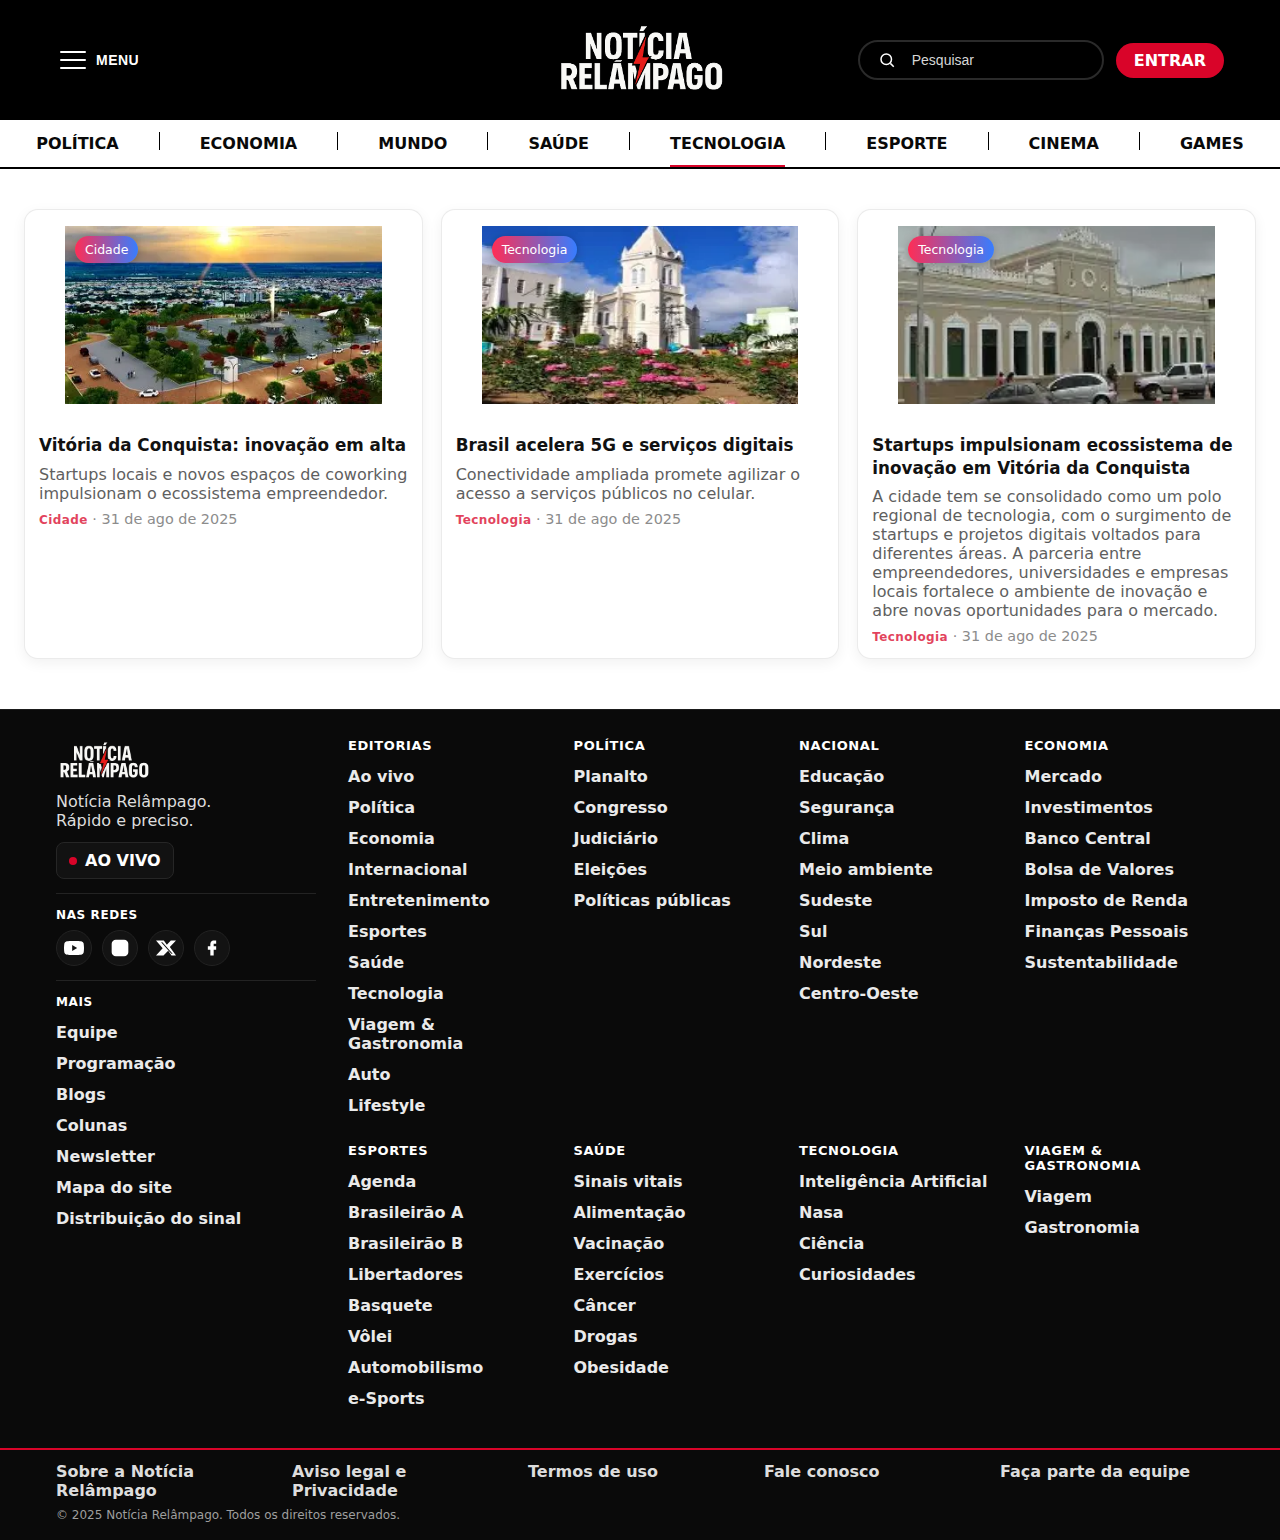
<file: Site Notícia Relâmpago/index.html>
<!DOCTYPE html>
<html lang="pt-BR">
<head>
  <meta charset="utf-8" />
  <meta name="viewport" content="width=device-width, initial-scale=1" />
  <title>Notícia Relâmpago</title>

  <!-- Favicon (raio) -->
  <link rel="icon" type="image/png" href="favicon.png">

  <!-- CSS principal -->
  <link rel="stylesheet" href="styles.css" />
</head>
<body>

  <!-- ===== HEADER ===== -->
  <header class="nr-header">
    <div class="nr-header__inner">
      <!-- Menu (hamburger + texto) -->
      <button class="nr-menu" aria-label="Abrir menu" aria-expanded="false" aria-controls="nr-drawer">
        <span class="nr-menu__icon">
          <span class="bar"></span>
          <span class="bar"></span>
          <span class="bar"></span>
        </span>
        <span class="nr-menu__label">MENU</span>
      </button>

      <!-- Logo central (ajuste para GitHub Pages de projeto) -->
      <a class="nr-logo" href="./" aria-label="Notícia Relâmpago - Início">
        <img src="noticia-relampago-logo.png" alt="Notícia Relâmpago" class="logo-img">
      </a>

      <!-- Busca + Botão Entrar -->
      <div class="nr-actions">
        <form class="nr-search" role="search" aria-label="Pesquisar" onsubmit="event.preventDefault()">
          <button type="submit" aria-label="Buscar" class="nr-search__icon">
            <svg viewBox="0 0 24 24" width="18" height="18" aria-hidden="true">
              <circle cx="11" cy="11" r="7" fill="none" stroke="currentColor" stroke-width="2"/>
              <line x1="16.5" y1="16.5" x2="21" y2="21" stroke="currentColor" stroke-width="2" />
            </svg>
          </button>
          <input type="search" placeholder="Pesquisar" />
        </form>
        <a href="#" class="nr-btn-enter">ENTRAR</a>
      </div>
    </div>

    <!-- Tópicos -->
    <nav class="nr-topics" aria-label="Principais tópicos">
      <a href="#">POLÍTICA</a><span class="sep"></span>
      <a href="#">ECONOMIA</a><span class="sep"></span>
      <a href="#">MUNDO</a><span class="sep"></span>
      <a href="#">SAÚDE</a><span class="sep"></span>
      <a href="#" class="is-active-topic">TECNOLOGIA</a><span class="sep"></span>
      <a href="#">ESPORTE</a><span class="sep"></span>
      <a href="#">CINEMA</a><span class="sep"></span>
      <a href="#">GAMES</a>
    </nav>
    <div class="nr-divider"></div>
  </header>

  <!-- Overlay do menu lateral -->
  <div class="nr-overlay" hidden></div>

  <!-- Sidebar estilo CNN -->
  <aside id="nr-drawer" class="nr-sidebar" aria-label="Menu lateral" hidden>
    <div class="nr-sidebar__inner">
      <h4>Principais</h4>
      <a href="#">Política</a>
      <a href="#">Economia</a>
      <a href="#">Mundo</a>
      <a href="#">Saúde</a>
      <a href="#" class="is-active">Tecnologia</a>
      <a href="#">Esporte</a>
      <a href="#">Cinema</a>
      <a href="#">Games</a>

      <h4>Mais seções</h4>
      <a href="#">Brasil</a>
      <a href="#">Opinião</a>
      <a href="#">Educação</a>
      <a href="#">Cultura</a>
      <a href="#">Ciência</a>

      <h4>Serviços</h4>
      <a href="#">Newsletter</a>
      <a href="#">Assine/Apoie</a>
      <a href="#">Anuncie</a>
      <a href="#">Contato</a>
      <a href="#">Sobre</a>
    </div>
  </aside>

  <!-- ===== CONTEÚDO ===== -->
  <main class="nr-content">
    <!-- Feed de matérias (preenchido pelo app.js com posts.json) -->
    <section id="feed" class="nr-feed"></section>
  </main>

  <!-- ===== RODAPÉ (CNN-like) ===== -->
  <footer class="nr-footer-portal">
    <div class="nrf-wrap">
      <!-- Coluna de marca / redes / ao vivo -->
      <aside class="nrf-brand">
        <img src="noticia-relampago-logo.png" alt="Notícia Relâmpago" class="nrf-logo">
        <p class="nrf-tag">Notícia Relâmpago.<br>Rápido e preciso.</p>

        <a href="#" class="nrf-live">
          <span class="dot" aria-hidden="true"></span>
          AO VIVO
        </a>

        <hr class="nrf-hr">
        <h5 class="nrf-sub">NAS REDES</h5>
        <nav class="nrf-social">
          <a href="#" aria-label="YouTube" class="ico yt">
            <svg viewBox="0 0 24 24" width="20" height="20"><path fill="currentColor" d="M23.5 6.2a3 3 0 0 0-2.1-2.1C19.4 3.5 12 3.5 12 3.5s-7.4 0-9.4.6A3 3 0 0 0 .5 6.2 31 31 0 0 0 0 12a31 31 0 0 0 .5 5.8 3 3 0 0 0 2.1 2.1c2 .6 9.4.6 9.4.6s7.4 0 9.4-.6a3 3 0 0 0 2.1-2.1A31 31 0 0 0 24 12a31 31 0 0 0-.5-5.8ZM9.8 15.5v-7l6 3.5-6 3.5Z"/></svg>
          </a>
          <a href="#" aria-label="Instagram" class="ico ig">
            <svg viewBox="0 0 24 24" width="20" height="20"><path fill="currentColor" d="M7 2h10a5 5 0 0 1 5 5v10a5 5 0 0 1-5 5H7a5 5 0 0 1-5-5V7a5 5 0 0 1 5-5Zm5 5.5a5.5 5.5 0 1 1 0 11 5.5 5.5 0 0 1 0-11Z"/></svg>
          </a>
          <a href="#" aria-label="X" class="ico x">
            <svg viewBox="0 0 24 24" width="20" height="20"><path fill="currentColor" d="M4 3h5.4l3.6 5 4.8-5H24l-7.4 7.8L24 21h-5.4l-4-5.6L9 21H0l8-8.6L0 3h4Zm2.1 2L18.4 19H20L7.6 5H6.1Z"/></svg>
          </a>
          <a href="#" aria-label="Facebook" class="ico fb">
            <svg viewBox="0 0 24 24" width="20" height="20"><path fill="currentColor" d="M13 3h4V7h-3v3h3v4h-3v7h-4v-7H7v-4h3V7a4 4 0 0 1 3-4Z"/></svg>
          </a>
        </nav>

        <hr class="nrf-hr">

        <h5 class="nrf-sub">MAIS</h5>
        <nav class="nrf-more">
          <a href="#">Equipe</a>
          <a href="#">Programação</a>
          <a href="#">Blogs</a>
          <a href="#">Colunas</a>
          <a href="#">Newsletter</a>
          <a href="#">Mapa do site</a>
          <a href="#">Distribuição do sinal</a>
        </nav>
      </aside>

      <!-- Colunas de editorias -->
      <section class="nrf-cols">
        <div class="col">
          <h4>EDITORIAS</h4>
          <a href="#">Ao vivo</a>
          <a href="#">Política</a>
          <a href="#">Economia</a>
          <a href="#">Internacional</a>
          <a href="#">Entretenimento</a>
          <a href="#">Esportes</a>
          <a href="#">Saúde</a>
          <a href="#">Tecnologia</a>
          <a href="#">Viagem & Gastronomia</a>
          <a href="#">Auto</a>
          <a href="#">Lifestyle</a>
        </div>

        <div class="col">
          <h4>POLÍTICA</h4>
          <a href="#">Planalto</a>
          <a href="#">Congresso</a>
          <a href="#">Judiciário</a>
          <a href="#">Eleições</a>
          <a href="#">Políticas públicas</a>
        </div>

        <div class="col">
          <h4>NACIONAL</h4>
          <a href="#">Educação</a>
          <a href="#">Segurança</a>
          <a href="#">Clima</a>
          <a href="#">Meio ambiente</a>
          <a href="#">Sudeste</a>
          <a href="#">Sul</a>
          <a href="#">Nordeste</a>
          <a href="#">Centro-Oeste</a>
        </div>

        <div class="col">
          <h4>ECONOMIA</h4>
          <a href="#">Mercado</a>
          <a href="#">Investimentos</a>
          <a href="#">Banco Central</a>
          <a href="#">Bolsa de Valores</a>
          <a href="#">Imposto de Renda</a>
          <a href="#">Finanças Pessoais</a>
          <a href="#">Sustentabilidade</a>
        </div>

        <div class="col">
          <h4>ESPORTES</h4>
          <a href="#">Agenda</a>
          <a href="#">Brasileirão A</a>
          <a href="#">Brasileirão B</a>
          <a href="#">Libertadores</a>
          <a href="#">Basquete</a>
          <a href="#">Vôlei</a>
          <a href="#">Automobilismo</a>
          <a href="#">e-Sports</a>
        </div>

        <div class="col">
          <h4>SAÚDE</h4>
          <a href="#">Sinais vitais</a>
          <a href="#">Alimentação</a>
          <a href="#">Vacinação</a>
          <a href="#">Exercícios</a>
          <a href="#">Câncer</a>
          <a href="#">Drogas</a>
          <a href="#">Obesidade</a>
        </div>

        <div class="col">
          <h4>TECNOLOGIA</h4>
          <a href="#">Inteligência Artificial</a>
          <a href="#">Nasa</a>
          <a href="#">Ciência</a>
          <a href="#">Curiosidades</a>
        </div>

        <div class="col">
          <h4>VIAGEM & GASTRONOMIA</h4>
          <a href="#">Viagem</a>
          <a href="#">Gastronomia</a>
        </div>
      </section>
    </div>

    <!-- Barra legal inferior -->
    <div class="nrf-legal">
      <div class="nrf-legal__inner">
        <a href="#">Sobre a Notícia Relâmpago</a>
        <a href="#">Aviso legal e Privacidade</a>
        <a href="#">Termos de uso</a>
        <a href="#">Fale conosco</a>
        <a href="#">Faça parte da equipe</a>
      </div>
      <p class="nrf-copy">© 2025 Notícia Relâmpago. Todos os direitos reservados.</p>
    </div>
  </footer>

  <!-- ===== SCRIPTS ===== -->
  <!-- Menu lateral -->
  <script>
    const btn = document.querySelector('.nr-menu');
    const drawer = document.getElementById('nr-drawer');
    const overlay = document.querySelector('.nr-overlay');

    function openMenu() {
      btn.classList.add('is-open');
      btn.setAttribute('aria-expanded', 'true');
      drawer.hidden = false;
      overlay.hidden = false;
      requestAnimationFrame(() => drawer.classList.add('open'));
    }
    function closeMenu() {
      btn.classList.remove('is-open');
      btn.setAttribute('aria-expanded', 'false');
      drawer.classList.remove('open');
      overlay.hidden = true;
      setTimeout(() => { if (!btn.classList.contains('is-open')) drawer.hidden = true; }, 200);
    }

    btn.addEventListener('click', () => {
      const expanded = btn.getAttribute('aria-expanded') === 'true';
      if (expanded) closeMenu(); else openMenu();
    });
    overlay.addEventListener('click', closeMenu);
    window.addEventListener('keydown', (e) => { if (e.key === 'Escape') closeMenu(); });
  </script>

  <!-- Feed / Carregamento de posts -->
  <script src="assets/js/app.js" defer></script>
</body>
</html>
</file>
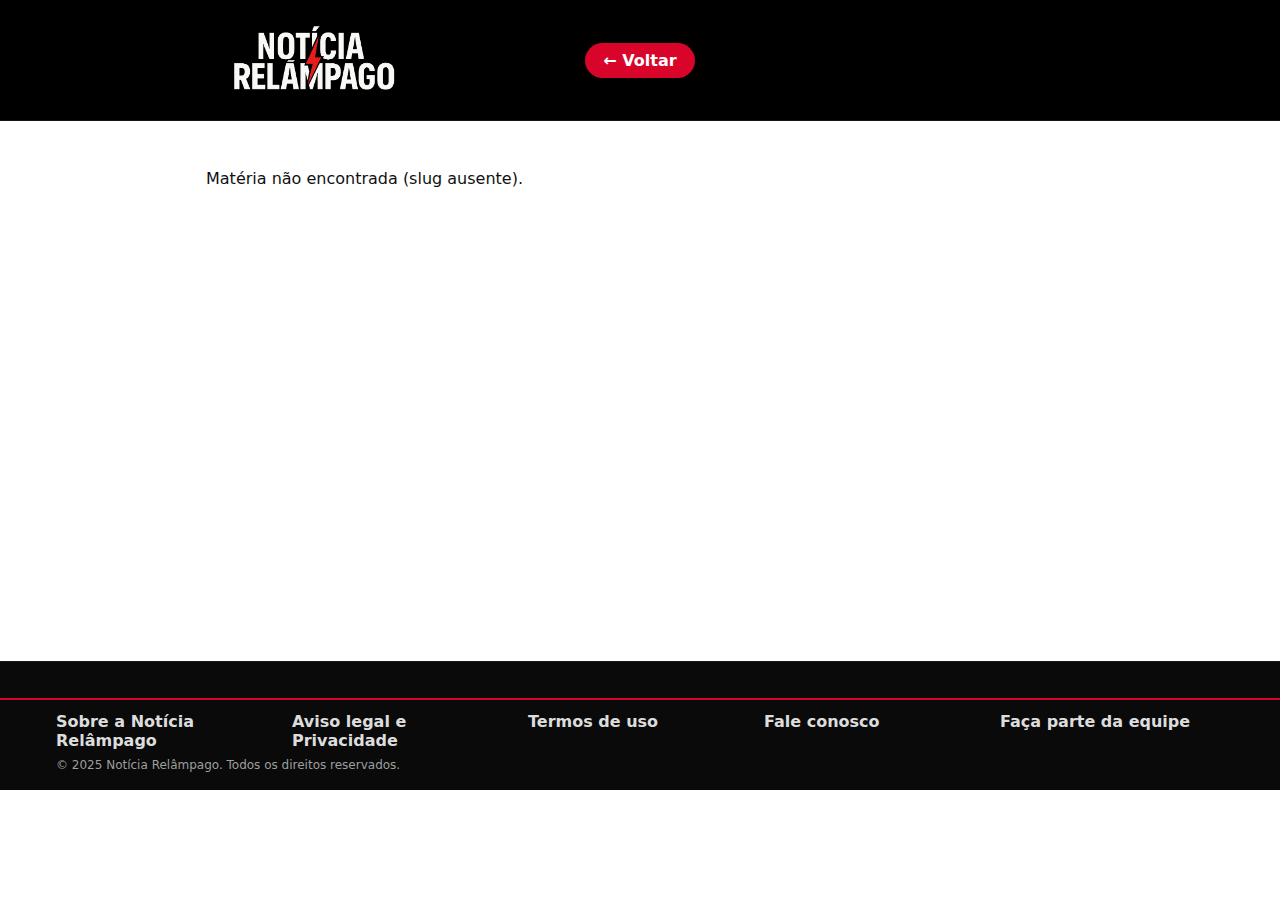
<file: Site Notícia Relâmpago/post.html>
<!DOCTYPE html>
<html lang="pt-BR">
<head>
  <meta charset="utf-8" />
  <meta name="viewport" content="width=device-width, initial-scale=1" />
  <title>Matéria • Notícia Relâmpago</title>
  <link rel="icon" type="image/png" href="favicon.png">
  <link rel="stylesheet" href="styles.css" />
</head>
<body>

  <!-- HEADER simples com logo e botão voltar -->
  <header class="nr-header" style="border-bottom:1px solid rgba(255,255,255,.08)">
    <div class="nr-header__inner">
      <!-- GitHub Pages: usar ./ para voltar pra raiz do repositório -->
      <a class="nr-logo" href="./" aria-label="Voltar para a Home">
        <img src="noticia-relampago-logo.png" alt="Notícia Relâmpago" class="logo-img">
      </a>
      <a href="./" class="nr-btn-enter" style="margin-left:auto">← Voltar</a>
    </div>
  </header>

  <!-- CONTEÚDO: o JS preenche este <article> com base no slug -->
  <main class="nr-content">
    <article id="post" class="nr-post" style="max-width:900px;margin:24px auto;padding:0 16px"></article>
  </main>

  <!-- RODAPÉ enxuto -->
  <footer class="nr-footer-portal">
    <div class="nrf-legal">
      <div class="nrf-legal__inner">
        <a href="#">Sobre a Notícia Relâmpago</a>
        <a href="#">Aviso legal e Privacidade</a>
        <a href="#">Termos de uso</a>
        <a href="#">Fale conosco</a>
        <a href="#">Faça parte da equipe</a>
      </div>
      <p class="nrf-copy">© 2025 Notícia Relâmpago. Todos os direitos reservados.</p>
    </div>
  </footer>

  <!-- JS do site -->
  <script src="assets/js/app.js" defer></script>
</body>
</html>
</file>
<file: Site Notícia Relâmpago/styles.css>
:root{
  --nr-black:#000; --nr-white:#fff; --nr-red:#D90429;
  --nr-topic-bg:#fff; --nr-topic-text:#090909; --nr-search-border:#2a2a2a;
  --overlay-bg:rgba(0,0,0,.5);

  /* Footer */
  --nrf-bg:#0a0a0a; --nrf-text:#cfcfcf; --nrf-link:#eaeaea; --nrf-link-hover:#fff;
  --nrf-border:#1b1b1b; --nrf-hr:#232323; --nrf-legal-red:#D90429;
}

/* ===== Base ===== */
*{ box-sizing:border-box; }
html,body{ margin:0; padding:0; font-family:Inter, system-ui, -apple-system, Segoe UI, Roboto, Arial, sans-serif; }

/* ===== Header ===== */
.nr-header{ background:var(--nr-black); color:var(--nr-white); }
.nr-header__inner{
  max-width:1200px; margin:0 auto; padding:18px 16px;
  display:grid; grid-template-columns:1fr auto 1fr; align-items:center; gap:16px;
}

/* Menu */
.nr-menu{ display:inline-flex; align-items:center; gap:10px; color:#fff; background:transparent; border:0; cursor:pointer; padding:6px 4px; }
.nr-menu__label{ font-weight:700; font-size:14px; letter-spacing:.5px; }
.nr-menu__icon{ width:26px; height:18px; display:flex; flex-direction:column; justify-content:space-between; }
.nr-menu__icon .bar{ height:2px; background:#fff; border-radius:2px; transition:transform .25s ease, opacity .2s ease; }
.nr-menu.is-open .nr-menu__icon .bar:nth-child(1){ transform:translateY(8px) rotate(45deg); }
.nr-menu.is-open .nr-menu__icon .bar:nth-child(2){ opacity:0; }
.nr-menu.is-open .nr-menu__icon .bar:nth-child(3){ transform:translateY(-8px) rotate(-45deg); }

/* Logo */
.nr-logo{ justify-self:center; }
.logo-img{ height:80px; }

/* Ações (direita) */
.nr-actions{ justify-self:end; display:inline-flex; align-items:center; gap:12px; }
.nr-search{
  display:inline-flex; align-items:center; gap:8px; padding:8px 12px;
  border:2px solid var(--nr-search-border); border-radius:999px; background:transparent; color:#fff;
}
.nr-search input{ width:180px; border:0; outline:0; background:transparent; color:#fff; font-size:14px; }
.nr-search input::placeholder{ color:#d7d7d7; }
.nr-search__icon{ background:transparent; border:0; color:#fff; cursor:pointer; display:inline-flex; align-items:center; justify-content:center; }
.nr-btn-enter{ background:var(--nr-red); color:#fff; padding:8px 18px; border-radius:999px; font-weight:700; text-decoration:none; transition:background .2s; }
.nr-btn-enter:hover{ background:#b10320; }

/* Tópicos */
.nr-topics{ background:var(--nr-topic-bg); color:var(--nr-topic-text);
  display:flex; justify-content:center; gap:40px; padding:12px 16px; flex-wrap:wrap; font-weight:800; }
.nr-topics a{ color:inherit; text-decoration:none; padding:2px 0; position:relative; }
.nr-topics .sep{ width:1px; height:18px; background:#000; display:inline-block; }
.nr-divider{ height:2px; background:#000; width:100%; }
/* Marcador do tópico ativo */
.nr-topics .is-active-topic::after{
  content:""; position:absolute; left:0; right:0; bottom:-12px; height:2px; background:var(--nr-red);
}

/* Overlay (menu) */
.nr-overlay{ position:fixed; inset:0; background:var(--overlay-bg); z-index:998; }

/* Sidebar estilo CNN (camada) */
.nr-sidebar{
  position:fixed; top:0; left:0; bottom:0; width:280px;
  background:#fff; color:#0d0d0d; border-right:1px solid #e9e9e9;
  transform:translateX(-100%); opacity:0; transition:transform .25s ease, opacity .25s ease;
  z-index:999; overflow-y:auto;
}
.nr-sidebar.open{ transform:translateX(0); opacity:1; }
.nr-sidebar__inner{ padding:20px; display:flex; flex-direction:column; }
.nr-sidebar__inner h4{ margin:16px 0 8px; font-size:13px; color:#666; text-transform:uppercase; }
.nr-sidebar__inner a{
  position:relative; color:#111; text-decoration:none; padding:10px 12px 10px 18px;
  font-weight:700; border-left:3px solid transparent; border-radius:2px;
}
.nr-sidebar__inner a:hover,
.nr-sidebar__inner a:focus{ border-left-color:var(--nr-red); background:#f7f7f7; outline:none; }
.nr-sidebar__inner a.is-active{ border-left-color:var(--nr-red); background:#f2f2f2; }

/* ===== Conteúdo / Feed ===== */
.nr-content{ background:#fff; color:#111; min-height:60vh; padding:24px; }

.nr-feed{
  display:grid;
  grid-template-columns: repeat(3, minmax(0,1fr));
  gap:20px;
  padding: 8px 0 24px;
}
.nr-card{
  background:#fff; border:1px solid #eee; border-radius:12px; overflow:hidden;
  display:flex; flex-direction:column;
  box-shadow:0 1px 2px rgba(0,0,0,.04);
}
.nr-card__media img{ width:100%; height:180px; object-fit:cover; display:block; }
.nr-card__body{ padding:12px; color:#111; }
.nr-card__cat{ display:inline-block; font-size:12px; font-weight:800; letter-spacing:.4px; color:#D90429; }
.nr-card__title{ margin:6px 0 6px; font-size:18px; line-height:1.2; }
.nr-card__excerpt{ margin:0 0 8px; color:#444; }
.nr-card__meta{ font-size:12px; color:#666; }

/* ===== Footer (CNN-like) ===== */
.nr-footer-portal{
  background:var(--nrf-bg); color:var(--nrf-text);
  border-top:1px solid var(--nrf-border);
  padding-top:28px;
}
.nrf-wrap{
  max-width:1200px; margin:0 auto; padding:0 16px 26px;
  display:grid; grid-template-columns:260px 1fr; gap:32px;
}

/* Marca + redes */
.nrf-logo{ height:44px; display:block; margin-bottom:10px; }
.nrf-tag{ margin:0 0 12px; color:#ddd; }
.nrf-live{
  display:inline-flex; align-items:center; gap:8px; padding:8px 12px;
  background:#121212; color:#fff; text-decoration:none; border:1px solid #262626; border-radius:8px; font-weight:800;
}
.nrf-live .dot{ width:8px; height:8px; background:var(--nr-red); border-radius:999px; display:inline-block; }
.nrf-hr{ border:0; border-top:1px solid var(--nrf-hr); margin:14px 0; }
.nrf-sub{ margin:0 0 8px; color:#fff; font-size:12px; letter-spacing:.6px; text-transform:uppercase; }
.nrf-social{ display:flex; gap:10px; }
.nrf-social .ico{ display:inline-flex; align-items:center; justify-content:center;
  width:36px; height:36px; border-radius:50%; background:#131313; color:#fff; border:1px solid #222; text-decoration:none; }
.nrf-social .ico:hover{ background:#1b1b1b; }
.nrf-more a{ display:block; color:var(--nrf-link); text-decoration:none; padding:6px 0; font-weight:700; }
.nrf-more a:hover{ color:var(--nrf-link-hover); text-decoration:underline; }

/* Colunas de editorias */
.nrf-cols{
  display:grid; grid-template-columns: repeat(4, minmax(160px, 1fr)); gap:22px 26px;
}
.nrf-cols .col h4{
  margin:0 0 8px; color:#fff; font-size:13px; text-transform:uppercase; letter-spacing:.6px;
}
.nrf-cols .col a{
  display:block; color:var(--nrf-link); text-decoration:none; padding:6px 0; font-weight:700;
}
.nrf-cols .col a:hover{ color:var(--nrf-link-hover); text-decoration:underline; }

/* Barra legal inferior com linha vermelha */
.nrf-legal{
  border-top:2px solid var(--nrf-legal-red);
  padding:12px 0 18px; margin-top:8px;
}
.nrf-legal__inner{
  max-width:1200px; margin:0 auto; padding:0 16px 8px;
  display:grid; grid-template-columns: repeat(5, 1fr); gap:12px;
}
.nrf-legal__inner a{ color:#ddd; text-decoration:none; font-weight:700; }
.nrf-legal__inner a:hover{ color:#fff; text-decoration:underline; }
.nrf-copy{
  max-width:1200px; margin:0 auto; padding:0 16px; color:#9e9e9e; font-size:12px;
}

/* ===== Responsivo ===== */
@media (max-width: 980px){
  .nr-feed{ grid-template-columns: repeat(2,1fr); }
  .nrf-cols{ grid-template-columns: repeat(3, 1fr); }
  .nrf-legal__inner{ grid-template-columns: repeat(3, 1fr); }
}
@media (max-width: 760px){
  .logo-img{ height:64px; }
  .nr-menu__label{ display:none; }
  .nr-search input{ width:100px; }
  .nr-feed{ grid-template-columns: 1fr; }
  .nrf-wrap{ grid-template-columns: 1fr; }
  .nrf-cols{ grid-template-columns: repeat(2, 1fr); }
  .nrf-legal__inner{ grid-template-columns: 1fr; text-align:center; }
  .nrf-copy{ text-align:center; }
}
/* ===== Cartões do feed ===== */
.nr-feed {
  display: grid;
  grid-template-columns: repeat(3, minmax(0, 1fr));
  gap: 18px;
  padding: 16px 0;
}
@media (max-width: 1000px) { .nr-feed { grid-template-columns: repeat(2, 1fr); } }
@media (max-width: 640px)  { .nr-feed { grid-template-columns: 1fr; } }

.nr-card {
  background: var(--nr-surface, #fff);
  color: var(--nr-on-surface, inherit);
  border: 1px solid var(--nr-border, rgba(0,0,0,.08));
  border-radius: 14px;
  overflow: hidden;
  transition: transform .15s ease, box-shadow .15s ease, border-color .15s ease;
  box-shadow: 0 4px 14px rgba(0,0,0,.06);
}
.nr-card:hover { transform: translateY(-2px); box-shadow: 0 10px 30px rgba(0,0,0,.12); }

.nr-card__link { display: block; text-decoration: none; color: inherit; height: 100%; }

.nr-card__media { position: relative; aspect-ratio: 16 / 9; background: #0f0f16; }
.nr-card__media img { width: 100%; height: 100%; object-fit: cover; display: block; }
.nr-badge {
  position: absolute; left: 10px; top: 10px;
  background: linear-gradient(90deg, #ff2d55, #377dff);
  color: #fff; font-size: .75rem; padding: 6px 10px;
  border-radius: 999px; box-shadow: 0 2px 10px rgba(0,0,0,.25);
}

.nr-card__body { padding: 14px; display: grid; gap: 8px; }
.nr-card__title { font-size: 1.05rem; line-height: 1.35; margin: 0; }
.nr-card__excerpt { margin: 0; opacity: .85; }
.nr-card__meta { font-size: .9rem; opacity: .75; }
/* Leitura do artigo */
.nr-article-content { font-size: 1.06rem; line-height: 1.75; display: grid; gap: 14px; }
.nr-article-content h2 { margin: 1.2rem 0 .4rem; font-size: 1.35rem; }
.nr-article-content a { text-decoration: underline; }
.nr-article-content ul, .nr-article-content ol { padding-left: 1.2rem; display: grid; gap: .4rem; }
.nr-badge { display: inline-block; padding: 6px 10px; border-radius: 999px; background: linear-gradient(90deg,#ff2d55,#377dff); color:#fff; font-size:.78rem; }
</file>
